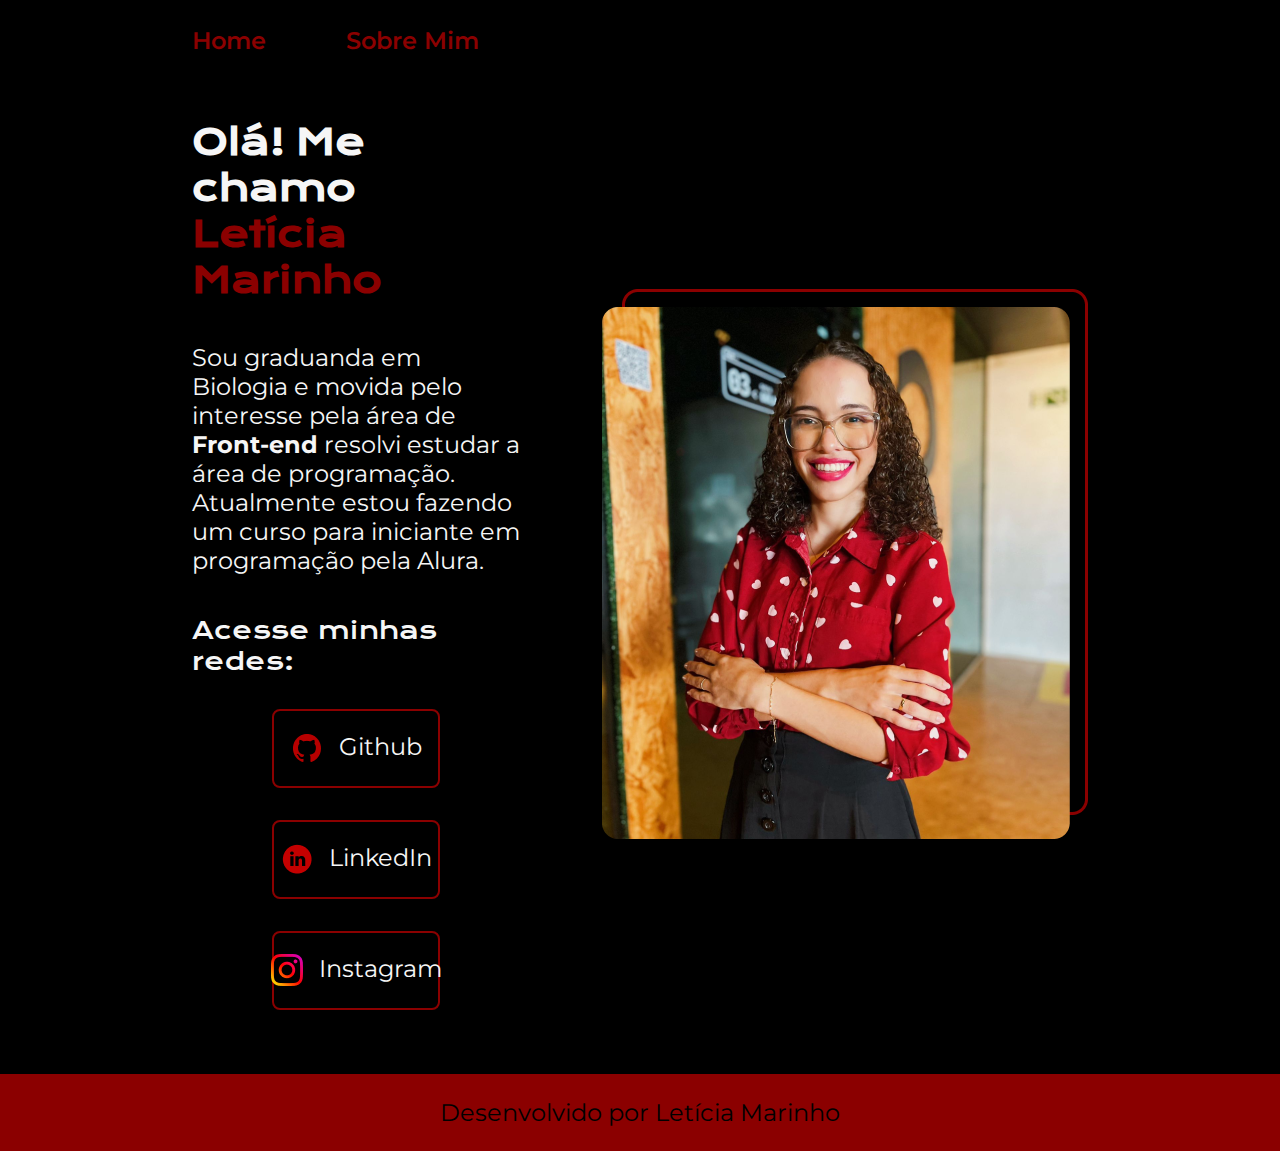
<file: index.html>
<!DOCTYPE html>
<html lang="pt-br">
<head>
    <meta charset="UTF-8">
    <meta http-equiv="X-UA-Compatible" 
    content="IE=edge">
    <meta name="viewport" content="width=device-width, initial-scale=1.0">
    <title>Portfolio</title>
    <link rel = "stylesheet" href="./style/style.css">
</head>
<body>
    <header class="cabecalho">
        <nav class="cabecalho__menu"> 
            <a class="cabecalho__menu__link" href="index.html">Home</a>
            <a class="cabecalho__menu__link" href="about.html">Sobre Mim</a>
        </nav>
    </header>
    <main class="apresentacao">
        <section class="apresentacao__conteudo"> 
        <h1 class="apresentacao__conteudo__titulo">Olá! Me chamo <strong class="titulo-destaque"> Letícia Marinho</strong></h1>
        <p class="apresentacao__conteudo__texto">Sou graduanda em Biologia e movida pelo interesse pela área de <strong>Front-end</strong> resolvi estudar a área de programação. Atualmente estou fazendo um curso para iniciante em programação pela Alura.</p>
    <div class="apresentacao__links">
        <h2 class="apresentacao__links__subtitulo">Acesse minhas redes:</h2>
        <a class="apresentacao__links__navegacao" href="https://github.com/letsma">
            <img src="./assets/github.png">
            Github
        </a>
        <a  class="apresentacao__links__navegacao" href="https://linkedin.com/in/letícia-marinho-97a57425b">
            <img src="./assets/linkedin.png">
            LinkedIn
        </a>
        <a class="apresentacao__links__navegacao" href="https://instagram.com/leticia_marinh0">
            <img src="./assets/instagram.png"alt="Foto da Letícia Marinho programando">
            Instagram
        </a>
    </div>
    </section>
        <img clas= "apresentacao__imagem" src="./assets/Imagem.png" alt="Foto da Letícia Marinho">
    </main>
    <footer class="rodape">
        <p> Desenvolvido por Letícia Marinho </p>
    </footer>
</body>
</html>
</file>
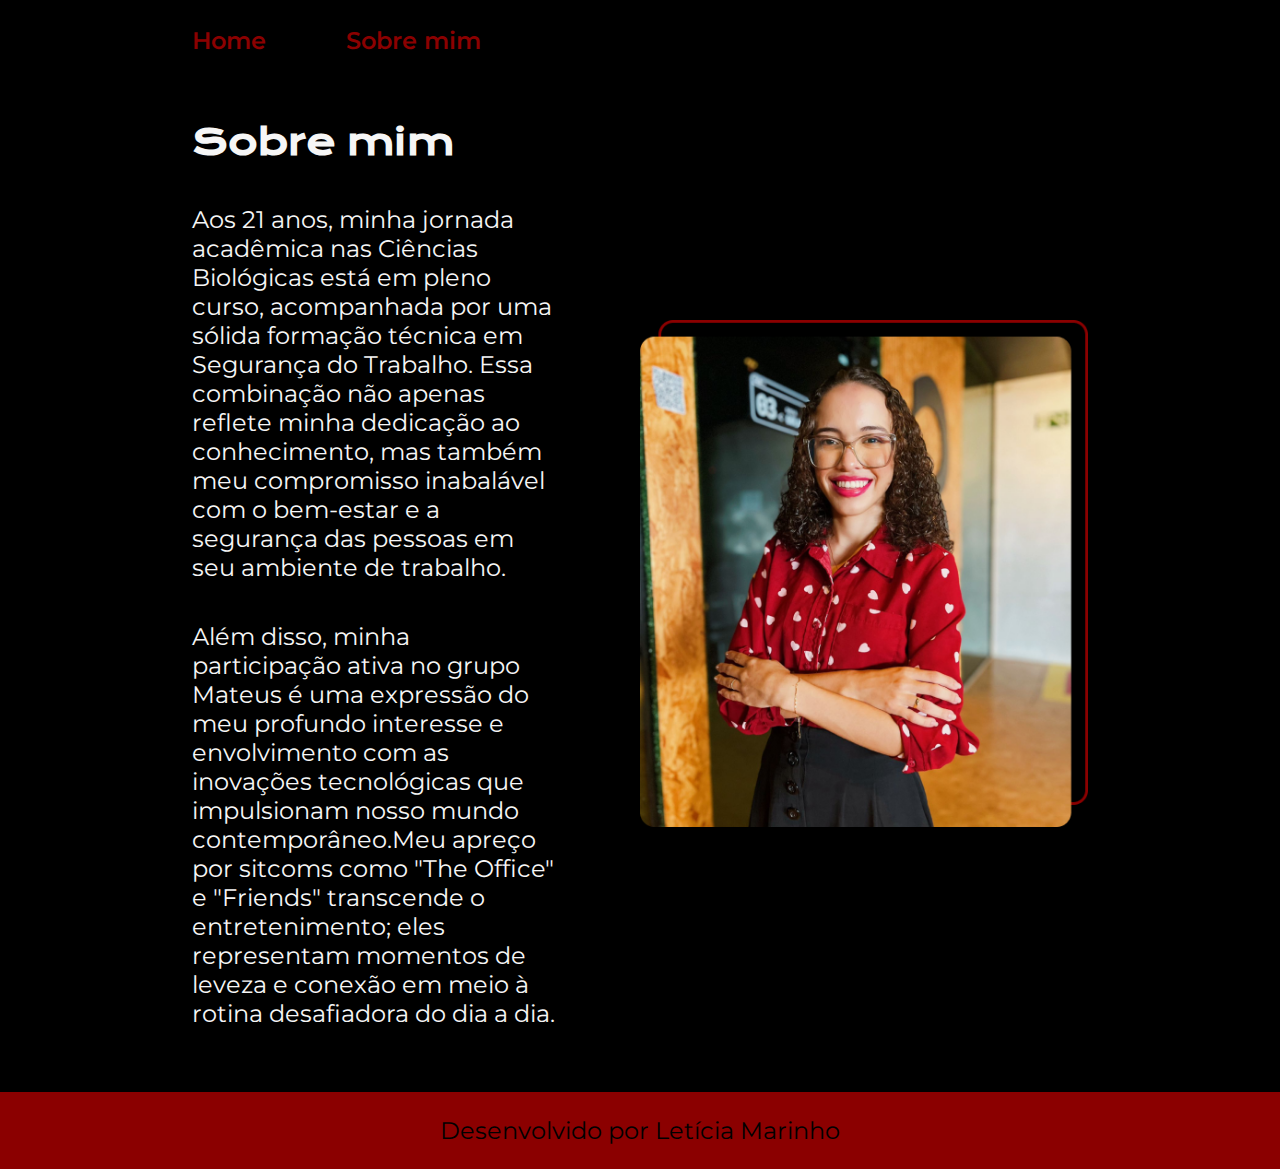
<file: about.html>
<!DOCTYPE html>
<html lang="pt-br">
<head>
    <meta charset="UTF-8">
    <meta name="viewport" content="width=device-width, initial-scale=1.0">
    <title>Sobre mim</title>
    <link rel="stylesheet" href="./style/style.css">
</head>
<body>
    <header class="cabecalho">
        <nav class="cabecalho__menu">
            <a class="cabecalho__menu__link" href="index.html">Home</a>
            <a class="cabecalho__menu__link" href="about.html">Sobre mim</a>
        </nav>
    </header>
    <main class="apresentacao">
        <section class="apresentacao__conteudo">
            <h1 class="apresentacao__conteudo__titulo">Sobre mim</h1>
            <p class="apresentacao__conteudo__texto">Aos 21 anos, minha jornada acadêmica nas Ciências Biológicas está em pleno curso,
             acompanhada por uma sólida formação técnica em Segurança do Trabalho. Essa combinação não apenas reflete minha dedicação ao conhecimento, mas também meu compromisso inabalável
             com o bem-estar e a segurança das pessoas em seu ambiente de trabalho.
            </p>
            <p class="apresentacao__conteudo__texto">Além disso, minha participação ativa no grupo Mateus é uma expressão do meu profundo interesse e envolvimento com as inovações tecnológicas que impulsionam nosso mundo contemporâneo.Meu apreço por sitcoms como "The Office" e "Friends" transcende o entretenimento; eles representam momentos de leveza e conexão em meio à rotina desafiadora do dia a dia.
              </p>
        </section>
<img class= "apresentacao__imagem" src="./assets/Imagem.png" alt="Foto da Letícia Marinho">
    </main>
    <footer class="rodape">
        <p>Desenvolvido por Letícia Marinho</p>
    </footer>
</body>
</html>
</file>
<file: style/style.css>
@import url('https://fonts.googleapis.com/css2?family=Krona+One&family=Montserrat:wght@400;600&display=swap');

:root {
    --cor-primaria: #000000;
    --cor-secundaria: #F6F6F6;
    --cor-terciaria: #8B0000;
    --cor-hover: #272727;

    --fonte-primaria: 'Krona One', sans-serif;
    --font-secundaria: 'Montserrat', sans-serif;
}

* {
    margin: 0;
    padding: 0;
}

body {
    /* height: 100vh; */
    box-sizing: border-box;
    background-color: var(--cor-primaria);
    color: var(--cor-secundaria);
}

.cabecalho{
padding: 2% 0% 0% 15%;;
}

.cabecalho__menu {
    display: flex;
    gap: 80px;
}

.cabecalho__menu__link{
    font-family: var(--font-secundaria);
    font-size: 1.5rem;
    font-weight: 600;
    color: var(--cor-terciaria);
    text-decoration: none;
}

.apresentacao{
    padding: 5% 15%;
    display: flex;
    align-items: center;
    justify-content: space-between;
    gap: 82px;
}
.apresentacao__conteudo {
    width: 50%;
    display: flex;
    flex-direction: column;
    gap: 40px;
}

.apresentacao__conteudo__titulo{
    font-size: 2.25rem;
    font-family: var(--fonte-primaria);
}

.titulo-destaque {
    color: var(--cor-terciaria);
}

.apresentacao__conteudo__texto{
    font-size: 1.5rem;
    font-family: var(--font-secundaria);
}

.apresentacao__links {
display: flex;
flex-direction: column;
justify-content: space-between ;
align-items: center;
gap: 32px;
}

.apresentacao__links__subtitulo{
    font-family:var(--fonte-primaria);
    font-weight: 400;
    font-size: 1.5rem; 
}

.apresentacao__links__navegacao{
    /*background-color: #22D4FD; */
    display: flex;
    justify-content: center;
    gap: 16px ;
    border: 2px solid var(--cor-terciaria);
    width: 50%;
    text-align: center;
    border-radius: 8px;
    font-size: 1.5rem;
    padding: 21.5px 0;
    text-decoration: none;
    color: var(--cor-secundaria);
    font-family: var(--font-secundaria);
}

.apresentacao__links__link:hover {
    background-color: var(--cor-hover);
}

.apresentacao__imagem{
    width: 50%;
}

.rodape{
    padding: 24px;
    color: var(--cor-primaria);
    background-color:var(--cor-terciaria);
    text-align: center;
    font-family: var(--font-secundaria);
    font-size: 1.5rem;
    font-weight: 400;
}

@media (max-width: 1200px) {
    .cabecalho {
        padding: 10%;
    }

    .cabecalho__menu {
        justify-content: center;
    }

    .apresentacao {
        flex-direction: column-reverse;
        padding: 5%;
    }

    .apresentacao__conteudo {
        width: auto;
    }
}
</file>
